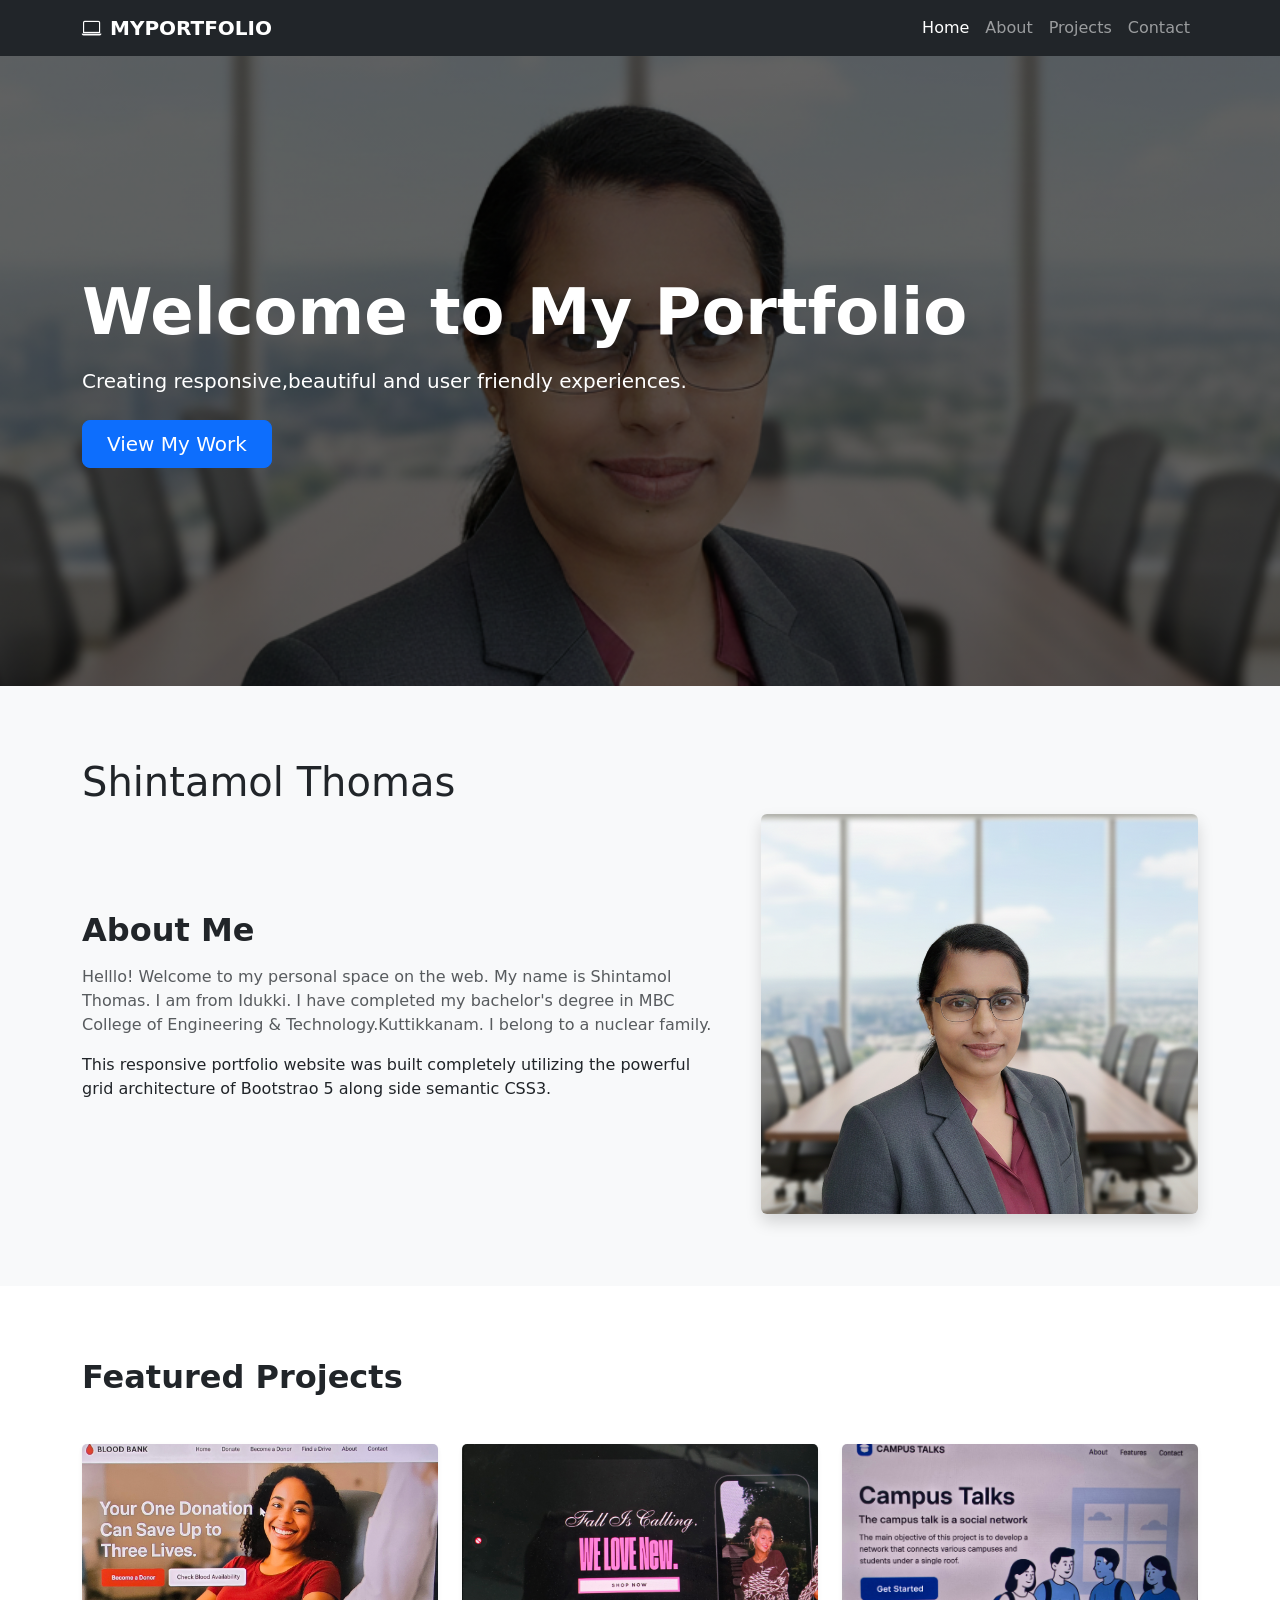
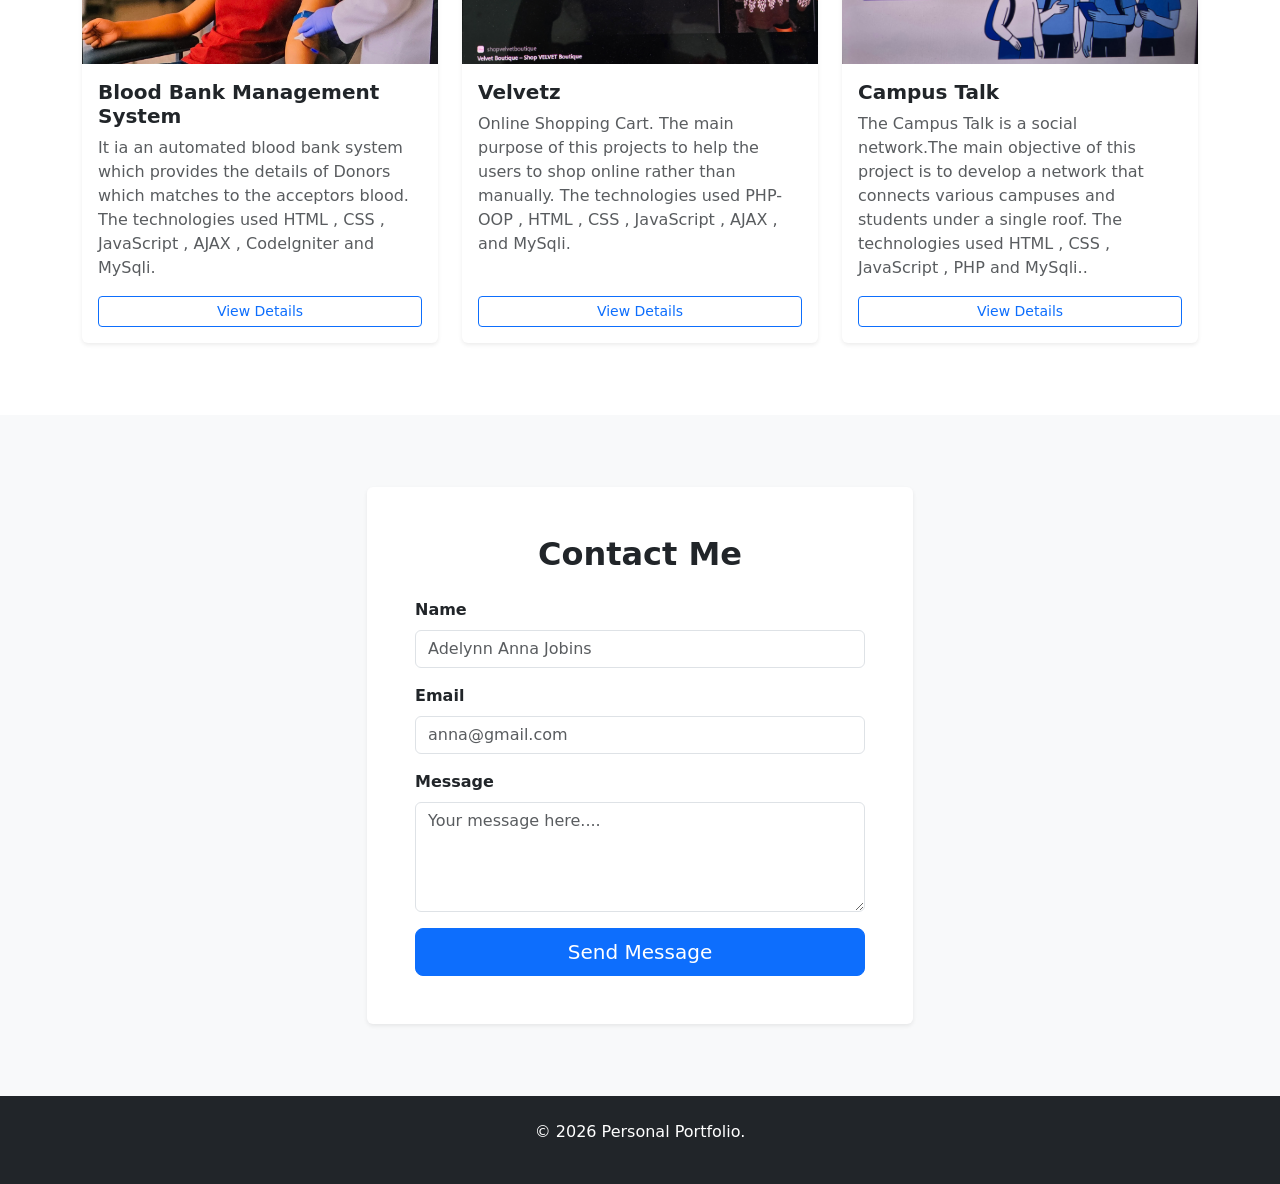
<file: index.html>
<!DOCTYPE html>
<html lang="en">

<head>
    <meta charset="UTF-8">
    <meta name="viewport" content="width=device-width, initial-scale=1.0">
    <title>Personal Portfolio</title>
    <link href="https://cdn.jsdelivr.net/npm/bootstrap@5.3.8/dist/css/bootstrap.min.css" rel="stylesheet">
    <link href="https://cdn.jsdelivr.net/npm/bootstrap-icons@1.1 1.1/font/bootstrap-icons.css" rel="stylesheet">
    <link rel="stylesheet" href="css/style.css">

</head>

<body>

    <nav class="navbar navbar-expand-md navbar-dark bg-dark sticky-top">
        <div class="container">
            <a class="navbar-brand fw-bold text-uppercase" href="#">
                <i class="bi bi-laptop me-2"></i>MyPortfolio</a>
            <button class="navbar-toggler" type="button" data-bs-toggle="collapse" data-bs-target="#navbarNav"
                aria-controls="navbarNav" aria-expanded="false" aria-label="Toggle navigation">
                <span class="navbar-toggler-icon"></span>
            </button>
            <div class="collapse navbar-collapse" id="navbarNav">
                <ul class="navbar-nav ms-auto">
                    <li class="nav-item"><a class="nav-link active" href="#">Home</a></li>
                    <li class="nav-item"><a class="nav-link" href="#about">About</a></li>
                    <li class="nav-item"><a class="nav-link" href="#projects">Projects</a></li>
                    <li class="nav-item"><a class="nav-link" href="#contact">Contact</a></li>
                </ul>
            </div>
        </div>
    </nav>

    <header class="hero-section d-flex align-items-center text-white">
        <div class="container dark-overlay">
            <h1 class="display-3 fw-bold mb-3">Welcome to My Portfolio</h1>
            <p class="lead mb-4">Creating responsive,beautiful and user friendly experiences.</p>
            <a href="#projects" class="btn btn-primary btn-lg px-4 gap-3">View My Work</a>

        </div>
    </header>

    <section id="about" class="py-5 bg-light">
        <div class="container py-4">
            <h1>Shintamol Thomas</h1>
            <div class="row align-items-center g-5">
                <div class="col-10 col-sm-8 col-md-6 col-lg-7">

                    <h2 class=" fw-bold mb-3">About Me</h2>
                    <p class="text-muted">
                        Helllo! Welcome to my personal space on the web.
                        My name is Shintamol Thomas. I am from Idukki.
                        I have completed my bachelor's degree in
                        MBC College of Engineering & Technology.Kuttikkanam.
                        I belong to a nuclear family.
                    </p>
                    <p>This responsive portfolio website was built completely
                        utilizing the powerful grid architecture of Bootstrao 5 along
                        side semantic CSS3.
                    </p>
                </div>
                <div class="col-md-6 col-lg-5">
                    <img src="images/1000596176.png" class="d-block mx-lg-auto
                    img-fluid rounded shadow" alt="Profile avatar" width="700" height="500" loading="lazy">

                </div>
            </div>
        </div>

    </section>


    <section id="projects" class="py-5">
        <div class="container py-4">
            <h2 class="fw-bold text center mb-5">Featured Projects</h2>
            <div class="row g-6">
                <div class="col-12 col-md-6 col-lg-4">
                    <div class="card h-100 shadow-sm border-0">
                        <img src="images/20251111_000757.jpg" class="card-img-top" alt="Blood Bank">
                        <div class="card-body d-flex flex-column">
                            <h5 class="card-title fw-bold">Blood Bank Management System</h5>
                            <p class="card-text text-muted flex-grow-1">It ia an automated blood bank system which
                                provides
                                the details of Donors which matches to the acceptors blood.
                                The technologies used HTML , CSS , JavaScript , AJAX ,
                                Codelgniter and MySqli.</p>
                            <a href="#" class="btn btn-outline-primary btn-sm mt-auto">View Details</a>

                        </div>
                    </div>
                </div>
                <div class="col-12 col-md-6 col-lg-4">
                    <div class="card h-100 shadow-sm border-0">
                        <img src="images/20251110_234219.jpg" class="card-img-top" alt="Velvetz">
                        <div class="card-body d-flex flex-column">
                            <h5 class="card-title fw-bold">Velvetz</h5>
                            <p class="card-text text-muted flex-grow-1">Online Shopping Cart. The main purpose of this
                                projects
                                to help the users to shop online rather than manually.
                                The technologies used PHP-OOP , HTML , CSS , JavaScript , AJAX ,
                                and MySqli.</p>
                            <a href="#" class="btn btn-outline-primary btn-sm mt-auto">View Details</a>

                        </div>
                    </div>
                </div>



                <div class="col-12 col-md-6 col-lg-4 mx-auto">
                    <div class="card h-100 shadow-sm border-0">
                        <img src="images/20251110_235322.jpg" class="card-img-top" alt="Campus Talk">
                        <div class="card-body d-flex flex-column">
                            <h5 class="card-title fw-bold">Campus Talk</h5>
                            <p class="card-text text-muted flex-grow-1">The Campus Talk is a social network.The main
                                objective
                                of this project is to develop a network that connects
                                various campuses and students under a single roof.
                                The technologies used HTML , CSS , JavaScript , PHP
                                and MySqli..</p>
                            <a href="#" class="btn btn-outline-primary btn-sm mt-auto">View Details</a>

                        </div>
                    </div>
                </div>
            </div>
        </div>
    </section>


    <section id="contact" class="py-5 bg-light">

        <div class="container py-4">
            <div class="row justify-content-center">
                <div class="col-12 col-md-8 col-lg-6">
                    <div class="bg-white p-4 p-md-5 rounded shadow-sm">
                        <h2 class="fw-bold text-center mb-4">Contact Me</h2>
                        <form action="success.html">
                            <div class="mb-3">
                                <label for="name" class="form-label fw-semibold">Name</label>
                                <input type="text" class="form-control" id="name" placeholder="Adelynn Anna Jobins"
                                    required>
                            </div>
                            <div class="mb-3">
                                <label for="email" class="form-label fw-semibold">Email</label>
                                <input type="email" class="form-control" id="email" placeholder="anna@gmail.com"
                                    required>
                            </div>
                            <div class="mb-3">
                                <label for="message" class="form-label fw-semibold">Message</label>
                                <textarea class="form-control" id="message" rows="4" placeholder="Your message here...."
                                    required></textarea>
                            </div>
                            <div class="d-grid">
                                <button type="submit" class="btn btn-primary btn-lg">Send Message</button>
                            </div>
                        </form>
                    </div>
                </div>
            </div>
        </div>

    </section>

    <footer class="bg-dark text-white text-center py-4">
        <div class="container">
            <p class-mb-0>&copy; 2026 Personal Portfolio.
            </p>
        </div>
    </footer>
    <script src="https://cdn.jsdelivr.net/npm/bootstrap@5.3.8/dist/js/bootstrap.bundle.min.js">

    </script>
</body>

</html>
</file>
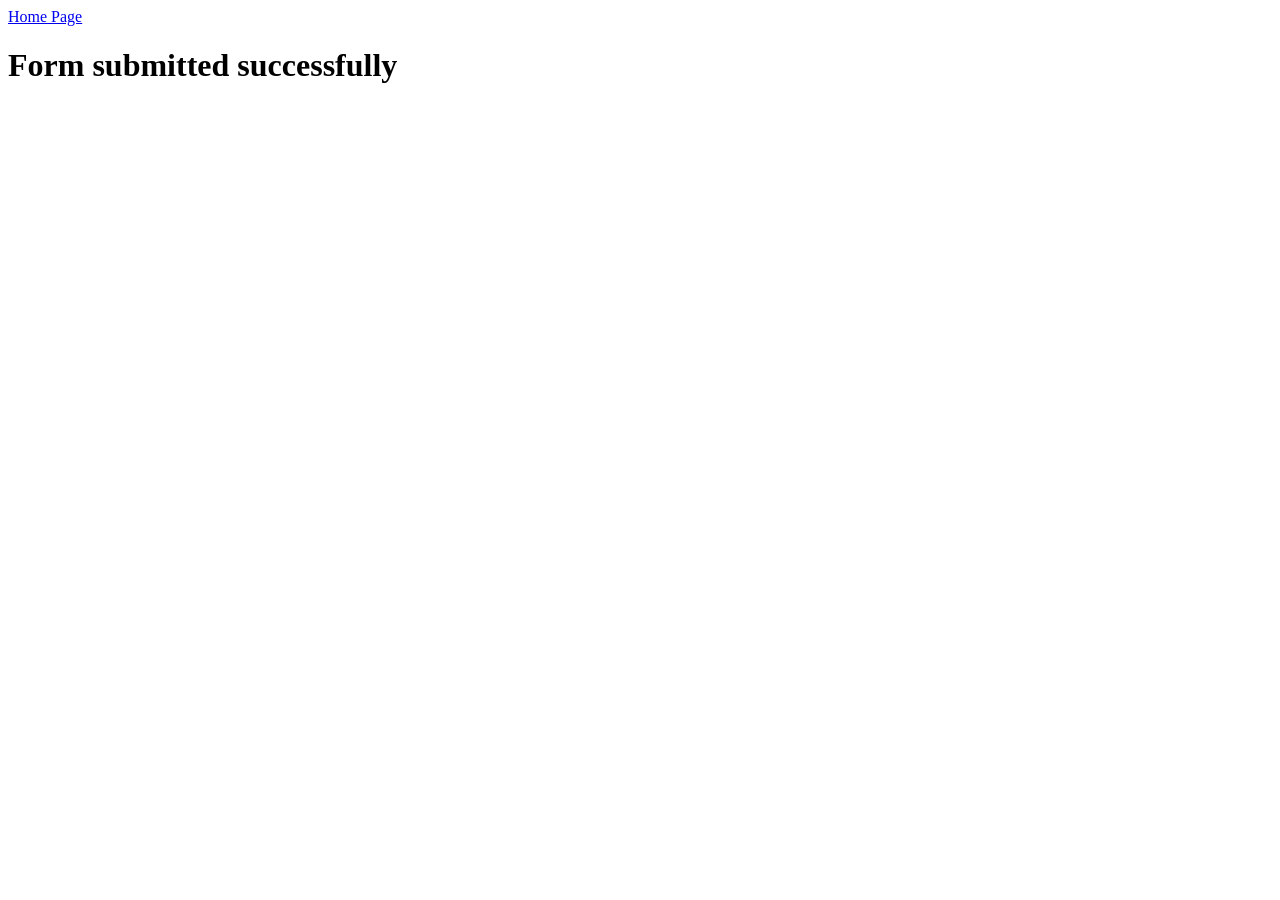
<file: success.html>
<!DOCTYPE html>
<html lang="en">

<head>
    <meta charset="UTF-8">
    <meta name="viewport" content="width=device-width, initial-scale=1.0">
    <title>Form submission</title>

</head>

<body>

    <header>
        <a href="index.html">Home Page</a>
    </header>
    <h1>Form submitted successfully</h1>
</body>

</html>
</file>
<file: css/style.css>
html{
    scroll-behavior: smooth;
}
.hero-section{
    min-height:70vh;
    background: linear-gradient(rgba(0,0,0,0.6),rgba(0,0,0,0.6)),url('../images/1000596176.png') no-repeat center center/cover;
    background-color: #212529;
}

.card-img-top{
    height:220px;
    object-fit:cover;
}

#about img{
    max-height: 400px;
    object-fit: cover;
}

.card{
    transition: transform 0.3s ease,box-shadow 0.3s ease;
}

.card:hover{
    transform:translateY(-5px);
    box-shadow:0 10px 20px rgba(0,0,0,0.15)! important;
}

.form-control:focus{
    border-color:#0d6efd;
    box-shadow: 0 0 0 0,25px rgba(13, 110, 253, 0.25);
}
</file>
